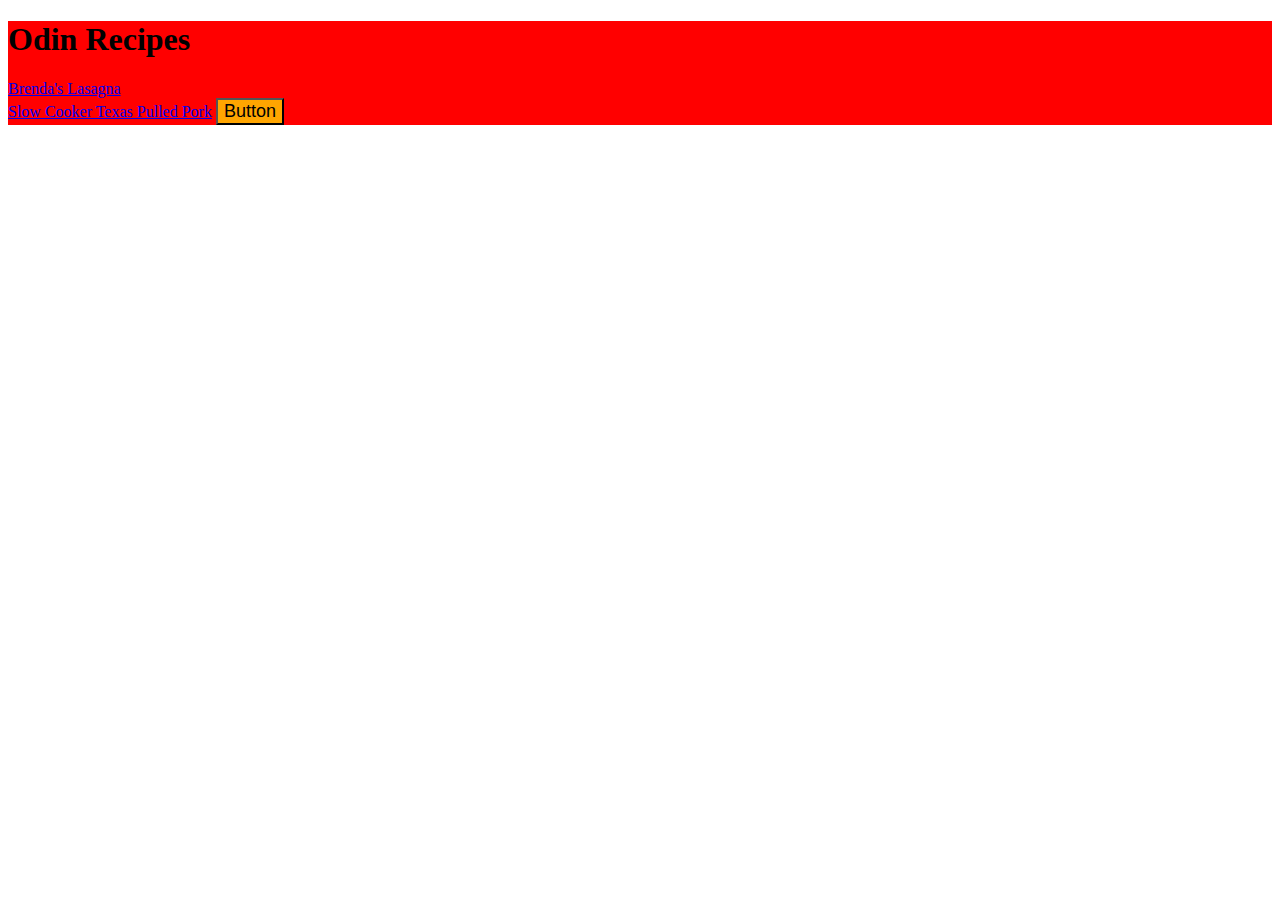
<file: index.html>
<!DOCTYPE html>
<html>
    <head>
        <meta charset="utf-8">
        <meta http-equiv="X-UA-Compatible" content="IE=edge">
        <title></title>
        <meta name="description" content="">
        <meta name="viewport" content="width=device-width, initial-scale=1">
        <link rel="stylesheet" href="style.css">
        <style>
            p {
                background-color: green;
                color:white;
                font-size:18px;
            }
        </style>
    </head>
    <div>
    <body>
        <h1>Odin Recipes</h1>
        <a href="recipes/lasagna.html">Brenda's Lasagna
        </a>
        <br> 
        <a href="recipes/pulledpork.html">Slow Cooker Texas Pulled Pork</a>
        <button style="background-color:orange; font-size:18px;">Button</button>
    </body>
</div>
</html>
</file>
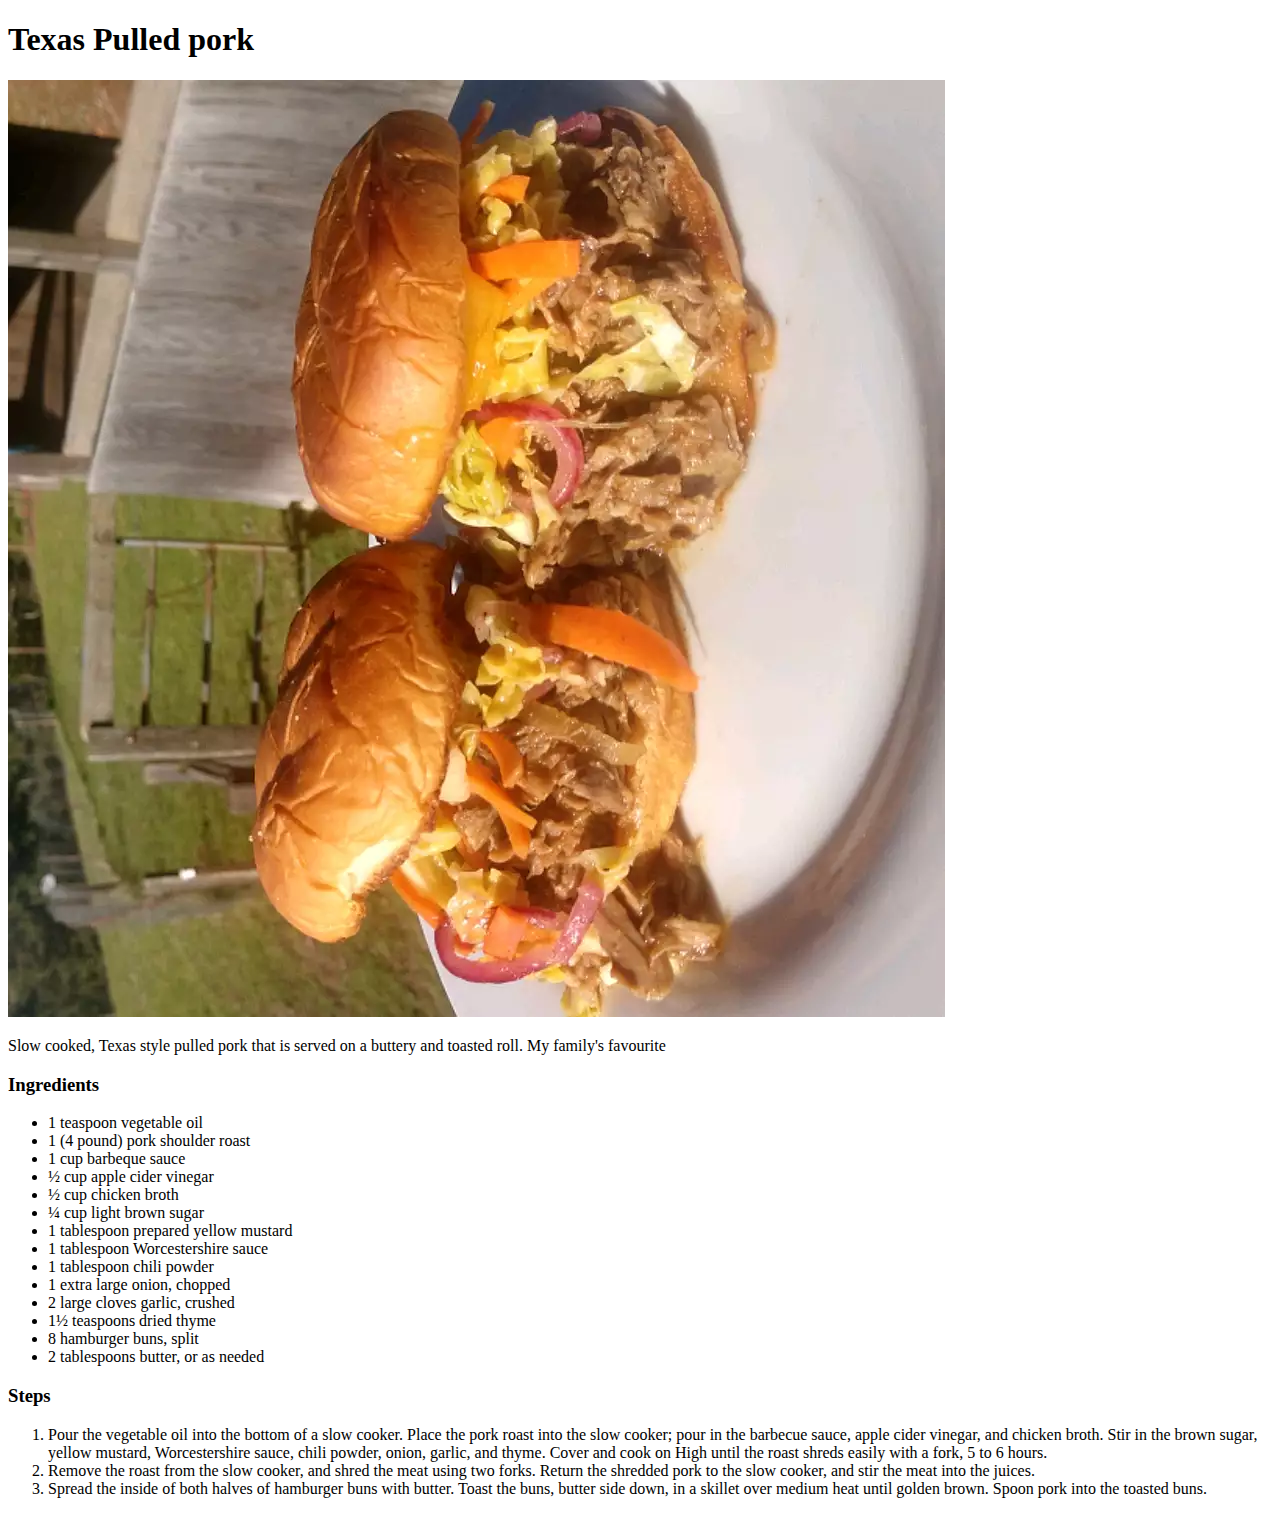
<file: recipes/pulledpork.html>
<!DOCTYPE html>
<!--[if lt IE 7]>      <html class="no-js lt-ie9 lt-ie8 lt-ie7"> <![endif]-->
<!--[if IE 7]>         <html class="no-js lt-ie9 lt-ie8"> <![endif]-->
<!--[if IE 8]>         <html class="no-js lt-ie9"> <![endif]-->
<!--[if gt IE 8]>      <html class="no-js"> <!--<![endif]-->
<html>
    <head>
        <meta charset="utf-8">
        <meta http-equiv="X-UA-Compatible" content="IE=edge">
        <title></title>
        <meta name="description" content="">
        <meta name="viewport" content="width=device-width, initial-scale=1">
        <link rel="stylesheet" href="">
    </head>
    <body>
        <h1>Texas Pulled pork</h1> 
        <img src="pulledpork.webp">
        <p>Slow cooked, Texas style pulled pork that is served on a buttery and toasted roll. My family's favourite</p> 
        <h3>Ingredients</h3>
        <ul>
            <li>1 teaspoon vegetable oil
            </li>
            <li>1 (4 pound) pork shoulder roast
            </li>
            <li>1 cup barbeque sauce
            </li>
            <li> ½ cup apple cider vinegar
            </li>
            <li> ½ cup chicken broth
            </li>
            <li>¼ cup light brown sugar
            </li>
            <li>1 tablespoon prepared yellow mustard
            </li>
            <li> 1 tablespoon Worcestershire sauce
            </li>
            <li>1 tablespoon chili powder
            </li>
            <li>1 extra large onion, chopped
            </li>
            <li>2 large cloves garlic, crushed
            </li>
            <li>1½ teaspoons dried thyme
            </li>
            <li>8 hamburger buns, split
            </li>
            <li>2 tablespoons butter, or as needed
            </li>
        </ul>
        <h3>Steps</h3>
        <ol>
            <li>Pour the vegetable oil into the bottom of a slow cooker. Place the pork roast into the slow cooker; pour in the barbecue sauce, apple cider vinegar, and chicken broth. Stir in the brown sugar, yellow mustard, Worcestershire sauce, chili powder, onion, garlic, and thyme. Cover and cook on High until the roast shreds easily with a fork, 5 to 6 hours.

            </li>
            <li>Remove the roast from the slow cooker, and shred the meat using two forks. Return the shredded pork to the slow cooker, and stir the meat into the juices.

            </li>
            <li>Spread the inside of both halves of hamburger buns with butter. Toast the buns, butter side down, in a skillet over medium heat until golden brown. Spoon pork into the toasted buns.

            </li>
        </ol>
    </body>
</html>
</file>
<file: style.css>
div{
    background-color:red; 
}
</file>
